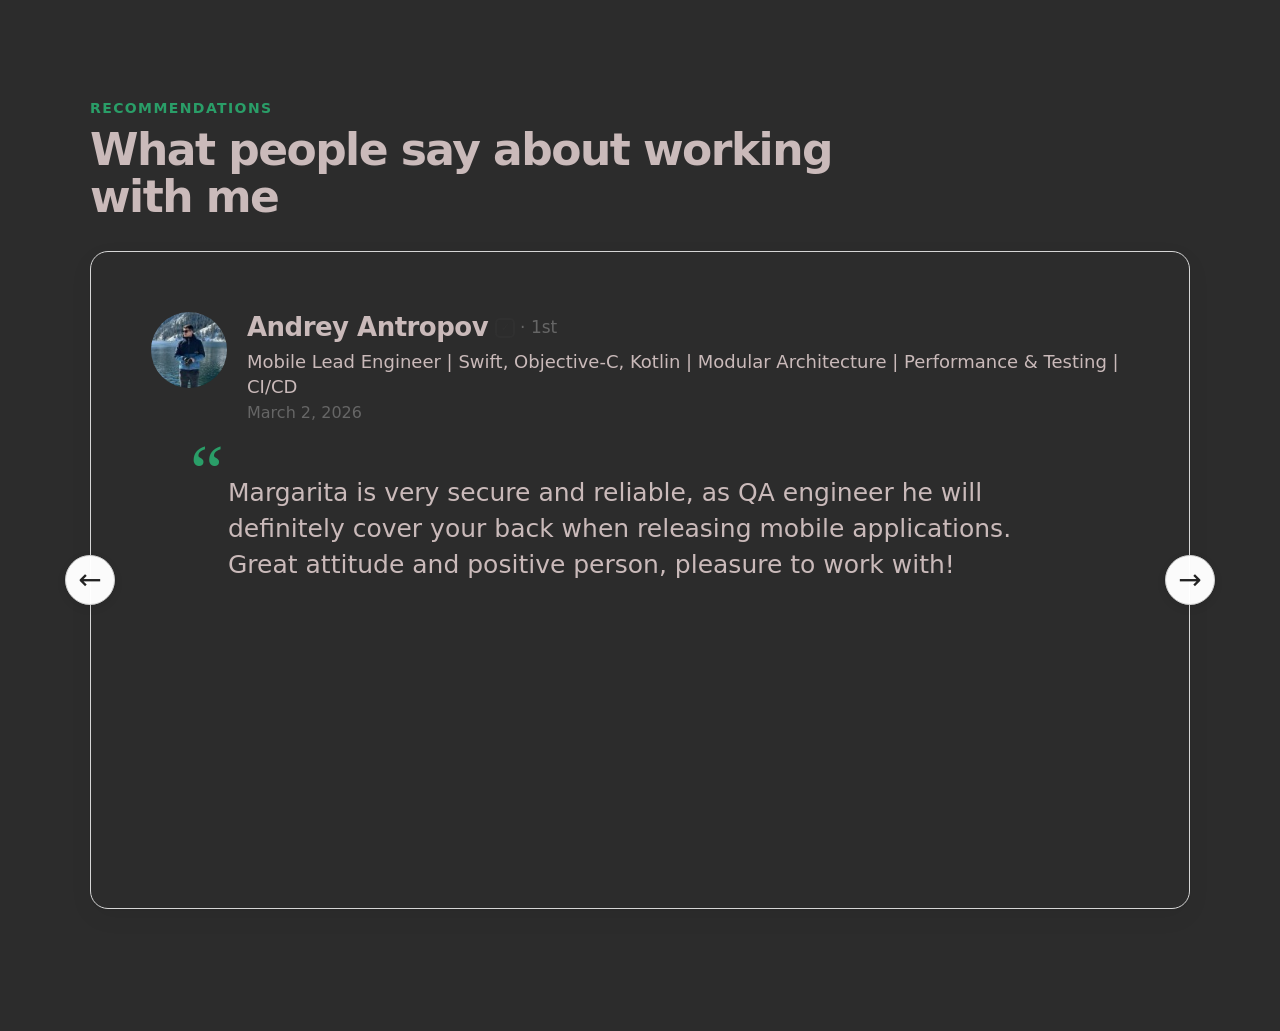
<file: linkedin/index.html>
<!DOCTYPE html>
<html lang="en">
<head>
  <meta charset="UTF-8">
  <meta name="viewport" content="width=device-width, initial-scale=1.0">
  <meta name="description" content="Recommendations from colleagues and people I've worked with.">
  <title>Recommendations</title>
  <link rel="stylesheet" href="styles.css">
</head>

<body>

  <main class="page">

    <section class="recommendations" aria-labelledby="recommendations-title">

      <header class="recommendations-header">
        <div>
          <p class="eyebrow">Recommendations</p>
          <h1 id="recommendations-title">
            What people say about working with me
          </h1>
        </div>
      </header>


      <div
        class="recommendation-carousel"
        role="region"
        aria-roledescription="carousel"
        aria-label="Recommendations"
      >

        <button
          class="carousel-arrow carousel-arrow--prev"
          type="button"
          aria-label="Previous recommendation"
        >
          <span aria-hidden="true">←</span>
        </button>


        <div class="carousel-viewport">
          <div class="carousel-track">


            <!-- =========================
                 Recommendation 1
                 ========================= -->
            <article
              class="recommendation-card"
              role="group"
              aria-roledescription="slide"
              aria-label="1 of 6"
            >

              <div class="recommendation-person">

                <a href="https://www.linkedin.com/in/margarita-nikulina-b9619282/details/recommendations/?detailScreenTabIndex=0" target="_blank"><img
                  src="images/andrey.jpeg"
                  alt="Andrey Antropov"
                  class="recommendation-avatar"
                ></a>

                <div class="recommendation-info">

                  <div class="recommendation-name">
                    Andrey Antropov

                    <span class="verified" aria-label="Verified">
                      ✓
                    </span>

                    <span class="connection">
                      · 1st
                    </span>
                  </div>

                  <div class="recommendation-role">
                    Mobile Lead Engineer | Swift, Objective-C, Kotlin |
                    Modular Architecture | Performance &amp; Testing | CI/CD
                  </div>

                  <div class="recommendation-date">
                    March 2, 2026
                  </div>

                </div>
              </div>


              <blockquote>
                Margarita is very secure and reliable, as QA engineer he
                will definitely cover your back when releasing mobile
                applications. Great attitude and positive person, pleasure
                to work with!
              </blockquote>

            </article>


            <!-- =========================
                 Recommendation 2
                 ========================= -->
            <article
              class="recommendation-card"
              role="group"
              aria-roledescription="slide"
              aria-label="2 of 6"
            >

              <div class="recommendation-person">

                 <a href="https://www.linkedin.com/in/margarita-nikulina-b9619282/details/recommendations/?detailScreenTabIndex=0" target="_blank">
                  <img
                  src="images/nika.jpeg"
                  alt="Nika Kurdadze"
                  class="recommendation-avatar"
                  >
                </a>

                <div class="recommendation-info">

                  <div class="recommendation-name">
                    Nika Kurdadze

                    <span class="verified" aria-label="Verified">
                      ✓
                    </span>

                    <span class="connection">
                      · 1st
                    </span>
                  </div>

                  <div class="recommendation-role">
                    Senior Android Engineer | Architecting large-scale
                    (100M+) apps with a strong product focus
                  </div>

                  <div class="recommendation-date">
                    February 4, 2026
                  </div>

                </div>
              </div>


              <blockquote>
                I had the pleasure of working closely with Margarita,
                and I can confidently say she is an outstanding QA engineer
                with a strong sense of ownership and commitment to product
                quality. She consistently takes the time to understand the
                product domain in depth and designs comprehensive testing
                strategies, with a clear focus on high traffic and business
                critical areas of the application.
              </blockquote>

            </article>


            <!-- =========================
                 Recommendation 3
                 ========================= -->
            <article
              class="recommendation-card"
              role="group"
              aria-roledescription="slide"
              aria-label="3 of 6"
            >

              <div class="recommendation-person">

                <a href="https://www.linkedin.com/in/margarita-nikulina-b9619282/details/recommendations/?detailScreenTabIndex=0" target="_blank">
                  <img
                  src="images/daniel.jpeg"
                  alt="Daniel Dudek"
                  class="recommendation-avatar"
                  >
                </a>

                <div class="recommendation-info">

                  <div class="recommendation-name">
                    Daniel Dudek

                    <span class="verified" aria-label="Verified">
                      ✓
                    </span>

                    <span class="connection">
                      · 1st
                    </span>
                  </div>

                  <div class="recommendation-role">
                    Tech Lead, Senior Android Developer at Flightradar24
                  </div>

                  <div class="recommendation-date">
                    January 29, 2026
                  </div>

                </div>
              </div>


              <blockquote>
                I met Margarita at Flightradar24, where we worked together
                on delivering changes to the mobile app. She consistently
                safeguarded the quality of our releases with a high level
                of professionalism.
              </blockquote>

            </article>
              <!-- =========================
              Recommendation 4
              ========================= -->
            <article
              class="recommendation-card"
              role="group"
              aria-roledescription="slide"
              aria-label="4 of 6"
            >

            <div class="recommendation-person">

               <a href="https://www.linkedin.com/in/margarita-nikulina-b9619282/details/recommendations/?detailScreenTabIndex=0" target="_blank">
                  <img
                  src="images/steven.jpeg"
                  alt="Steven McTainsh"
                  class="recommendation-avatar"
                >
              </a>

              <div class="recommendation-info">

                <div class="recommendation-name">
                  Steven McTainsh

                  <span class="verified" aria-label="Verified">
                    ✓
                  </span>

                  <span class="connection">
                    · 1st
                  </span>
                </div>

                <div class="recommendation-role">
                  Team Lead and Senior Developer at Ablatech
                </div>

                <div class="recommendation-date">
                  August 7, 2025
                </div>

              </div>
            </div>

            <blockquote>
              I had a great experience working with Margarita at Flightradar24.
              At the time I was the manager of the mobile team and she worked
              within the same team as QA. I appreciate Margarita’s strong
              attention to detail, thorough testing during each release and
              willingness to learn and up-skill in automated testing. As a result,
              she contributed heavily to an increase in the number of automated
              tests for the mobile apps. She cares a lot about the quality of the
              app and liaised well with the support team to ensure they were aware
              of bugs as they were being investigated. Her feedback in improving
              team processes was also greatly appreciated. I can absolutely
              recommend Margarita!
            </blockquote>

          </article>


          <!-- =========================
              Recommendation 5
              ========================= -->
          <article
            class="recommendation-card"
            role="group"
            aria-roledescription="slide"
            aria-label="5 of 6"
          >

            <div class="recommendation-person">

              <a href="https://www.linkedin.com/in/margarita-nikulina-b9619282/details/recommendations/?detailScreenTabIndex=0" target="_blank">
                <img
                src="images/olga.jpeg"
                alt="Olga Kalmykova"
                class="recommendation-avatar"
                >
              </a>

              <div class="recommendation-info">

                <div class="recommendation-name">
                  Olga Kalmykova

                  <span class="verified" aria-label="Verified">
                    ✓
                  </span>

                  <span class="connection">
                    · 1st
                  </span>
                </div>

                <div class="recommendation-role">
                  Head of Support at Flightradar24
                </div>

                <div class="recommendation-date">
                  April 15, 2025
                </div>

              </div>
            </div>

            <blockquote>
              I had the pleasure of working with Margarita for several years.
              She joined my team in 2019 and it was great to see her growth
              during that time. Margarita started as a support agent and quickly
              proved to be reliable, detail-oriented, and great with the users
              from all around the world.

              Over time, Margarita showed a real interest in digging deeper into
              how things worked and started taking on more challenges. That
              curiosity and drive led her to move into a QA role at the same
              company, where she has been working ever since.
            </blockquote>

          </article>


          <!-- =========================
              Recommendation 6
              ========================= -->
          <article
            class="recommendation-card"
            role="group"
            aria-roledescription="slide"
            aria-label="6 of 6"
          >

            <div class="recommendation-person">

              <a href="https://www.linkedin.com/in/margarita-nikulina-b9619282/details/recommendations/?detailScreenTabIndex=0" target="_blank">
                <img
                src="images/rajeev.jpeg"
                alt="Rajeev Rahi"
                class="recommendation-avatar"
                >
              </a>

              <div class="recommendation-info">

                <div class="recommendation-name">
                  Rajeev Rahi

                  <span class="verified" aria-label="Verified">
                    ✓
                  </span>

                  <span class="connection">
                    · 1st
                  </span>
                </div>

                <div class="recommendation-role">
                  Senior QA with Flightradar24
                </div>

                <div class="recommendation-date">
                  March 18, 2025
                </div>

              </div>
            </div>

            <blockquote>
              I am pleased to provide this recommendation for Margarita, with whom
              I have had the privilege of working closely in the Quality Assurance
              team for nearly a year. Throughout this time, I have been consistently
              impressed by her strong analytical skills, keen attention to detail,
              and dedication to delivering high-quality results.

              Margarita has an exceptional ability to understand complex testing
              scenarios and identify potential areas for improvement within
              processes. She is not only thorough in her testing, but also
              approaches her work with a strong sense of responsibility and
              commitment to quality.
            </blockquote>

          </article>
          </div>
        </div>


        <button
          class="carousel-arrow carousel-arrow--next"
          type="button"
          aria-label="Next recommendation"
        >
          <span aria-hidden="true">→</span>
        </button>

      </div>


      <div
        class="carousel-dots"
        aria-label="Recommendation navigation"
      ></div>

    </section>

  </main>

  <script src="script.js"></script>
</body>
</html>
</file>
<file: linkedin/styles.css>
/* =========================================================
   Recommendations Carousel
   ========================================================= */

:root {
  --page-background:#2C2C2C;
  --surface: #2C2C2C;

  --text: rgb(202, 186, 186);
  --muted: #666666;

  --border: #d6d6d6;

  --green: #2a9e68;
  --green-dark: #005c35;

  --font:
    system-ui,
    -apple-system,
    BlinkMacSystemFont,
    "Segoe UI",
    Roboto,
    Helvetica,
    Arial,
    sans-serif;
}


/* =========================================================
   Base
   ========================================================= */

* {
  box-sizing: border-box;
}

html {
  scroll-behavior: smooth;
}

body {
  min-height: 100vh;
  margin: 0;

  background: var(--page-background);
  color: var(--text);

  font-family: var(--font);

  -webkit-font-smoothing: antialiased;
  text-rendering: optimizeLegibility;
}

button,
input,
textarea,
select {
  font: inherit;
}


/* =========================================================
   Page
   ========================================================= */

.page {
  width: 100%;
  padding: clamp(30px, 8vw, 100px) 20px;
}

.recommendations {
  width: min(1100px, 100%);
  margin: 0 auto;
}


/* =========================================================
   Section heading
   ========================================================= */

.recommendations-header {
  margin-bottom: 30px;
}

.eyebrow {
  margin: 0 0 9px;

  color: var(--green);

  font-size: 14px;
  line-height: 1.2;
  font-weight: 700;

  letter-spacing: 0.1em;
  text-transform: uppercase;
}

.recommendations h1 {
  max-width: 780px;

  margin: 0;

  color: var(--text);

  font-size: clamp(30px, 4vw, 44px);
  line-height: 1.08;
  font-weight: 700;

  letter-spacing: -0.035em;
}


/* =========================================================
   Carousel
   ========================================================= */

.recommendation-carousel {
  position: relative;

  display: flex;
  align-items: center;
}

.carousel-viewport {
  width: 100%;

  overflow: hidden;

  background: var(--surface);

  border: 1px solid var(--border);
  border-radius: 18px;

  box-shadow:
    0 1px 2px rgba(0, 0, 0, 0.04),
    0 8px 24px rgba(0, 0, 0, 0.05);

  touch-action: pan-y;
}

.carousel-track {
  display: flex;

  transform: translateX(0);

  transition:
    transform 420ms cubic-bezier(0.22, 0.61, 0.36, 1);

  will-change: transform;
}


/* =========================================================
   Individual slide
   ========================================================= */

.recommendation-card {
  position: relative;

  flex: 0 0 100%;

  min-width: 0;

  padding: clamp(32px, 5vw, 60px);

  display: flex;
  flex-direction: column;
  justify-content: left;

  /*
    This keeps very long and very short recommendations
    from making the carousel jump wildly in height.
  */
  min-height: 430px;
}


/* =========================================================
   Person
   ========================================================= */

.recommendation-person {
  display: flex;
  align-items: flex-start;

  gap: 20px;
}

.recommendation-avatar {
  display: block;

  width: 76px;
  height: 76px;

  flex: 0 0 76px;

  object-fit: cover;

  border-radius: 50%;
}

.recommendation-info {
  min-width: 0;
  padding-top: 1px;
}


/* =========================================================
   Name
   ========================================================= */

.recommendation-name {
  display: flex;
  align-items: center;
  flex-wrap: wrap;

  gap: 5px;

  color: var(--text);

  font-size: 26px;
  line-height: 1.15;
  font-weight: 700;

  letter-spacing: -0.02em;
}

.connection {
  color: var(--muted);

  font-size: 17px;
  font-weight: 400;

  letter-spacing: 0;
}


/* =========================================================
   Verified badge
   ========================================================= */

.verified {
  display: inline-flex;
  align-items: center;
  justify-content: center;

  width: 20px;
  height: 20px;

  margin-left: 2px;

  border: 2px solid currentColor;
  border-radius: 5px;

  color: #303030;

  font-size: 11px;
  line-height: 1;
  font-weight: 800;
}


/* =========================================================
   Role and date
   ========================================================= */

.recommendation-role {
  margin-top: 6px;

  color: var(--text);

  font-size: 18px;
  line-height: 1.4;
  font-weight: 400;
}

.recommendation-date {
  margin-top: 3px;

  color: var(--muted);

  font-size: 16px;
  line-height: 1.4;
}


/* =========================================================
   Recommendation text
   ========================================================= */

.recommendation-card blockquote {
  position: relative;

  max-width: 900px;

  margin: 50px auto 0;

  padding: 0 38px;

  color: var(--text);

  font-size: clamp(20px, 2.25vw, 25px);
  line-height: 1.45;
  font-weight: 400;

  text-align: left;
}

.recommendation-card blockquote::before {
  content: "“";

  position: absolute;

  top: -42px;
  left: 0;

  color: var(--green);

  font-family: Georgia, "Times New Roman", serif;

  font-size: 76px;
  line-height: 1;
}


/* =========================================================
   Arrows
   ========================================================= */

.carousel-arrow {
  position: absolute;
  z-index: 5;

  top: 50%;

  width: 50px;
  height: 50px;

  display: flex;
  align-items: center;
  justify-content: center;

  padding: 0;

  transform: translateY(-50%);

  border: 1px solid #d0d0d0;
  border-radius: 50%;

  background: rgba(255, 255, 255, 0.98);

  color: #222;

  font-size: 28px;
  line-height: 1;

  cursor: pointer;

  box-shadow:
    0 3px 10px rgba(0, 0, 0, 0.08);

  transition:
    transform 150ms ease,
    box-shadow 150ms ease,
    opacity 150ms ease,
    background 150ms ease;
}

.carousel-arrow:hover:not(:disabled) {
  transform: translateY(-50%) scale(1.06);

  background: #fff;

  box-shadow:
    0 5px 16px rgba(0, 0, 0, 0.13);
}

.carousel-arrow:active:not(:disabled) {
  transform: translateY(-50%) scale(0.97);
}

.carousel-arrow:focus-visible {
  outline: 3px solid rgba(5, 118, 66, 0.3);
  outline-offset: 3px;
}

.carousel-arrow:disabled {
  opacity: 0.35;
  cursor: default;
}

.carousel-arrow--prev {
  left: -25px;
}

.carousel-arrow--next {
  right: -25px;
}


/* =========================================================
   Dots
   ========================================================= */

.carousel-dots {
  display: flex;
  align-items: center;
  justify-content: center;

  gap: 8px;

  margin-top: 22px;
}

.carousel-dot {
  width: 8px;
  height: 8px;

  padding: 0;

  border: 0;
  border-radius: 999px;

  background: #c7c7c7;

  cursor: pointer;

  transition:
    width 200ms ease,
    background 200ms ease;
}

.carousel-dot:hover {
  background: #999;
}

.carousel-dot.active {
  width: 24px;

  background: var(--green);
}

.carousel-dot:focus-visible {
  outline: 3px solid rgba(5, 118, 66, 0.3);
  outline-offset: 4px;
}


/* =========================================================
   Mobile
   ========================================================= */

@media (max-width: 700px) {

  .page {
    padding: 48px 12px;
  }

  .recommendations-header {
    margin-bottom: 22px;
  }

  .recommendations h1 {
    font-size: 30px;
  }

  .recommendation-card {
    min-height: 470px;

    padding: 28px 24px 34px;
  }

  .recommendation-person {
    gap: 14px;
  }

  .recommendation-avatar {
    width: 58px;
    height: 58px;

    flex-basis: 58px;
  }

  .recommendation-name {
    font-size: 21px;
  }

  .connection {
    font-size: 15px;
  }

  .verified {
    width: 18px;
    height: 18px;

    font-size: 10px;
  }

  .recommendation-role {
    margin-top: 5px;

    font-size: 15px;
    line-height: 1.35;
  }

  .recommendation-date {
    font-size: 14px;
  }

  .recommendation-card blockquote {
    margin-top: 40px;

    padding: 0 4px;

    font-size: 19px;
    line-height: 1.48;
  }

  .recommendation-card blockquote::before {
    display: none;
  }

  .carousel-arrow {
    width: 40px;
    height: 40px;

    font-size: 22px;
  }

  .carousel-arrow--prev {
    left: 8px;
  }

  .carousel-arrow--next {
    right: 8px;
  }
}


/* =========================================================
   Very small screens
   ========================================================= */

@media (max-width: 430px) {

  .recommendation-card {
    min-height: 500px;
  }

  .recommendation-person {
    align-items: center;
  }

  .recommendation-role {
    font-size: 14px;
  }

  .recommendation-card blockquote {
    font-size: 18px;
  }
}


/* =========================================================
   Reduced motion
   ========================================================= */

@media (prefers-reduced-motion: reduce) {

  html {
    scroll-behavior: auto;
  }

  .carousel-track,
  .carousel-arrow,
  .carousel-dot {
    transition: none;
  }
}
</file>
